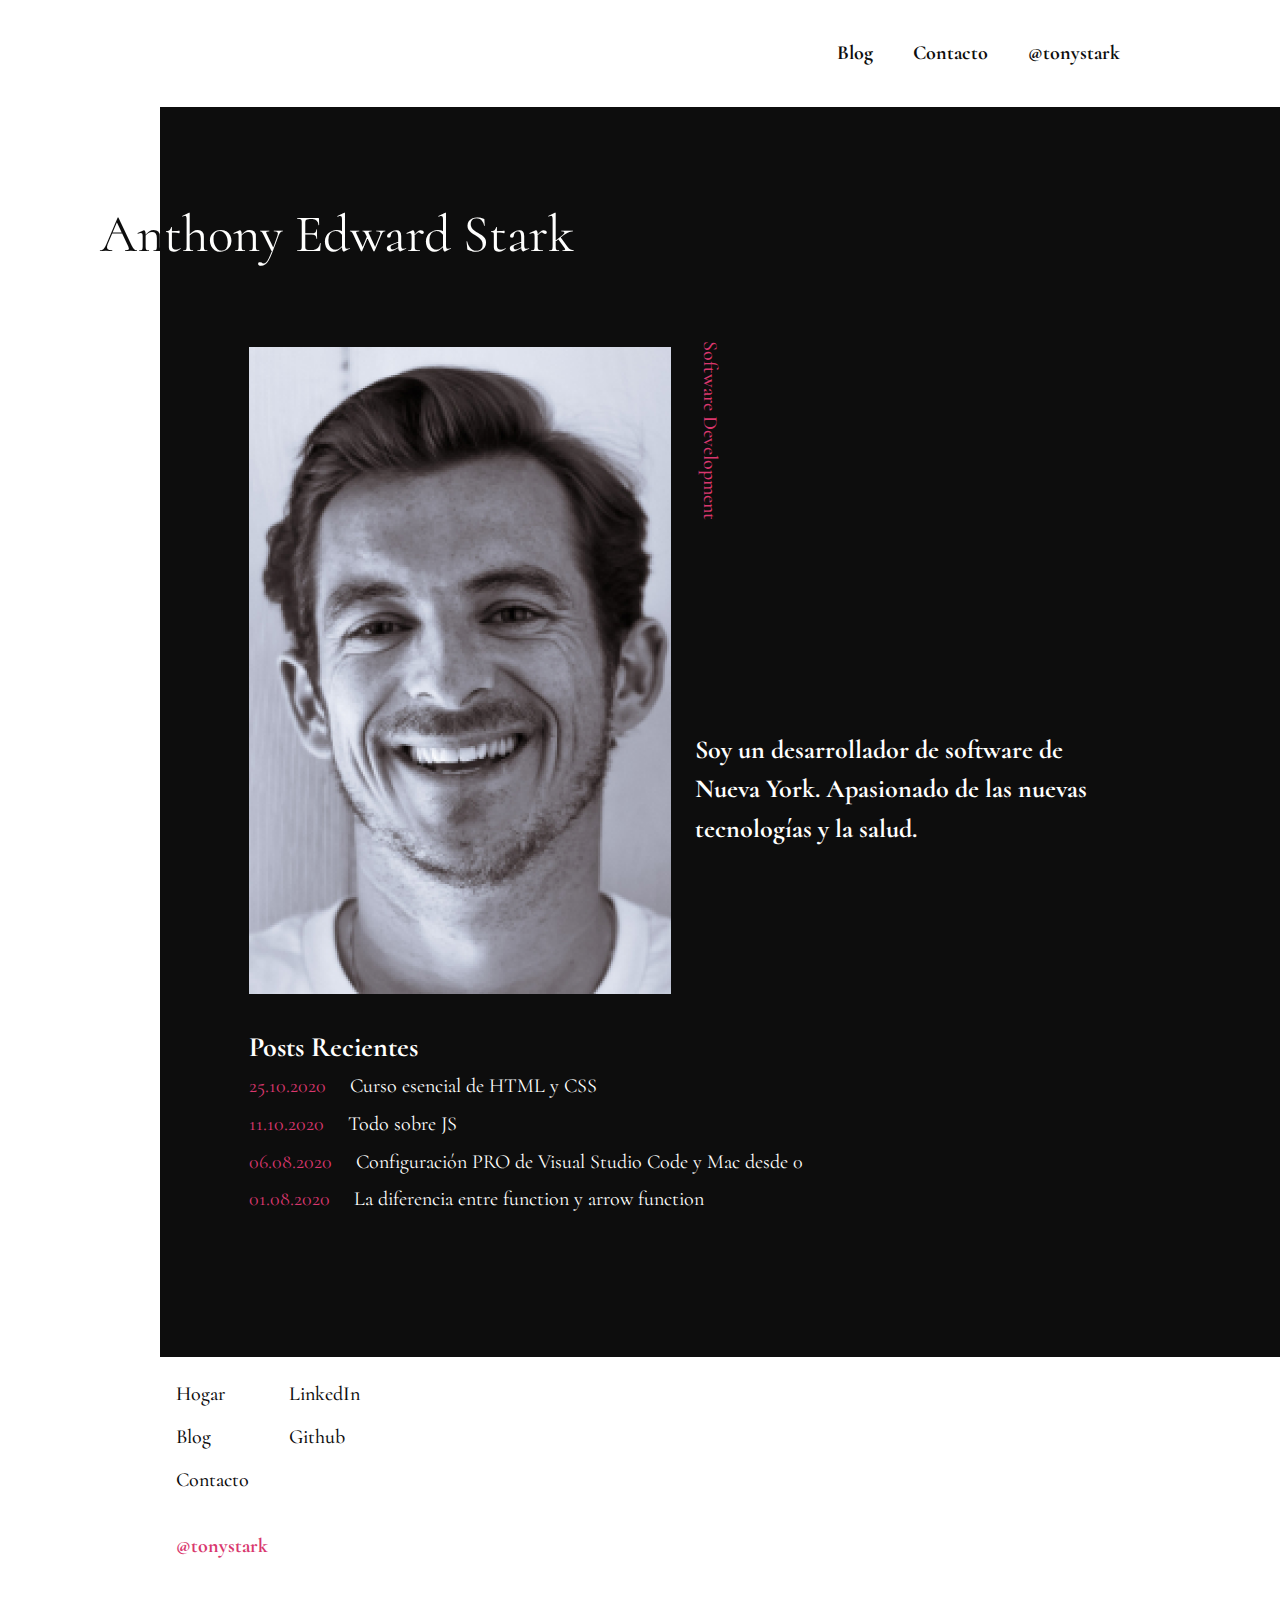
<file: index.html>
<!DOCTYPE html>
<html lang="en">
<head>
    <meta charset="UTF-8">
    <meta http-equiv="X-UA-Compatible" content="IE=edge">
    <meta name="viewport" content="width=device-width, initial-scale=1.0">
    <title>Portafolio - Anthony</title>
    <link rel="stylesheet" href="./css/styles.mobile.css">
    <link rel="stylesheet" href="./css/styles.desktop.css" media="screen and (min-width:768px)">
    <link rel="preconnect" href="https://fonts.gstatic.com">
    <link href="https://fonts.googleapis.com/css2?family=Arvo:wght@700&family=Cormorant:wght@400;500;700&family=Inter&display=swap" rel="stylesheet">
   
</head>
<body>
    <header class="header">
        <nav class="nav space">
            <ul class="menu">
                <li class="menu__item"><a class="menu__link" href="./cursoEscencial.html">Blog</a></li>
                <li class="menu__item"><a class="menu__link" href="./cursoEscencial.html">Contacto</a></li>
                <li class="menu__item"><a class="menu__link" href="./cursoEscencial.html">@tonystark</a></li>
            </ul>
        </nav>
    </header>
    <main class="main-perfil space">
        <h2 class="main-perfil__name"><span class="main-perfil__name-black">An</span>thony Edward Stark</h2>   
        <div class="main-perfil__content">
            <picture class="main-perfil__photo">
                <img class="main-perfil__photo__img" src="./images/perfil-image.png" alt="">
            </picture> 
            <div class="main-perfil__info">
                <p class="main-perfil__profession">Soft­ware Development</p>
                <h3 class="main-perfil__description">Soy un desarrollador de software de  Nueva York. Apasionado de las nuevas tecnologías y la salud.</h3>
            </div>
        </div>
        <div class="posts">
            <h4 class="posts__title">Posts Recientes</h4>
            <ul class="posts__list">
                <li class="posts__list__item"><a class="posts__list__link" href="./cursoEscencial.html"> <span class="posts__list__date">25.10.2020</span>Curso esencial de HTML y CSS</a></li>
                <li class="posts__list__item"><a class="posts__list__link" href="./cursoEscencial.html"> <span class="posts__list__date">11.10.2020</span>Todo sobre JS</a></li>
                <li class="posts__list__item"><a class="posts__list__link" href="./cursoEscencial.html"> <span class="posts__list__date">06.08.2020</span>Configuración PRO de Visual Studio Code y Mac desde 0</a></li>
                <li class="posts__list__item"><a class="posts__list__link" href="./cursoEscencial.html"> <span class="posts__list__date">01.08.2020</span>La diferencia entre function y arrow function</a></li>
            </ul>
        </div>    
    </main>
    <footer class="footer">
        <section class="footer__content space">
            <ul class="menu">
                <li class="menu__item"><a class="menu__link" href="./cursoEscencial.html">Hogar</a></li>
                <li class="menu__item"><a class="menu__link" href="./cursoEscencial.html">Blog</a></li>
                <li class="menu__item"><a class="menu__link" href="./cursoEscencial.html">Contacto</a></li>
            </ul>
            <ul class="menu">
                <li class="menu__item"><a class="menu__link" href="https://www.facebook.com/davidmario.liclacarpio/">LinkedIn</a></li>
                <li class="menu__item"><a class="menu__link" href="https://github.com/DavidMarioLC">Github</a></li>
                
            </ul>
        </section>
        <p class="username space">@tonystark</p>
    </footer>
    <script src="./js/app.js"></script>
</body>
</html>
</file>
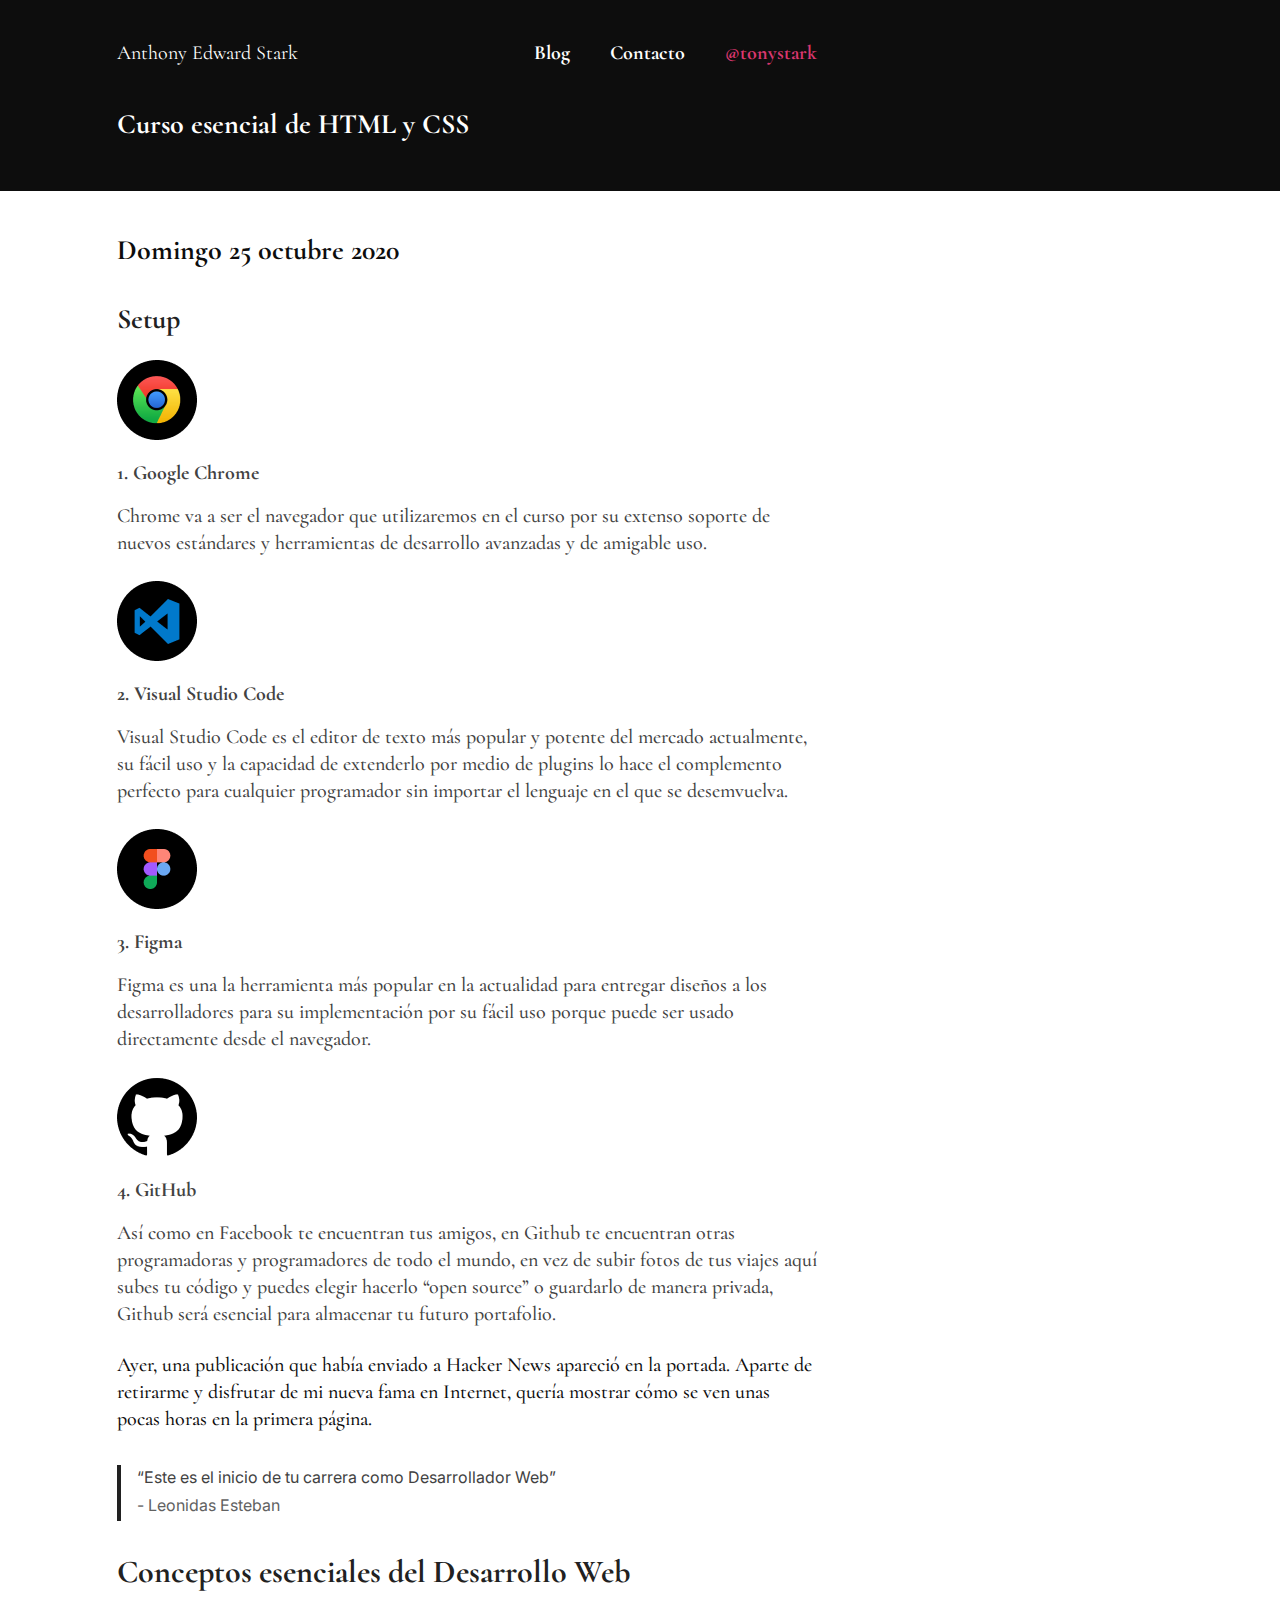
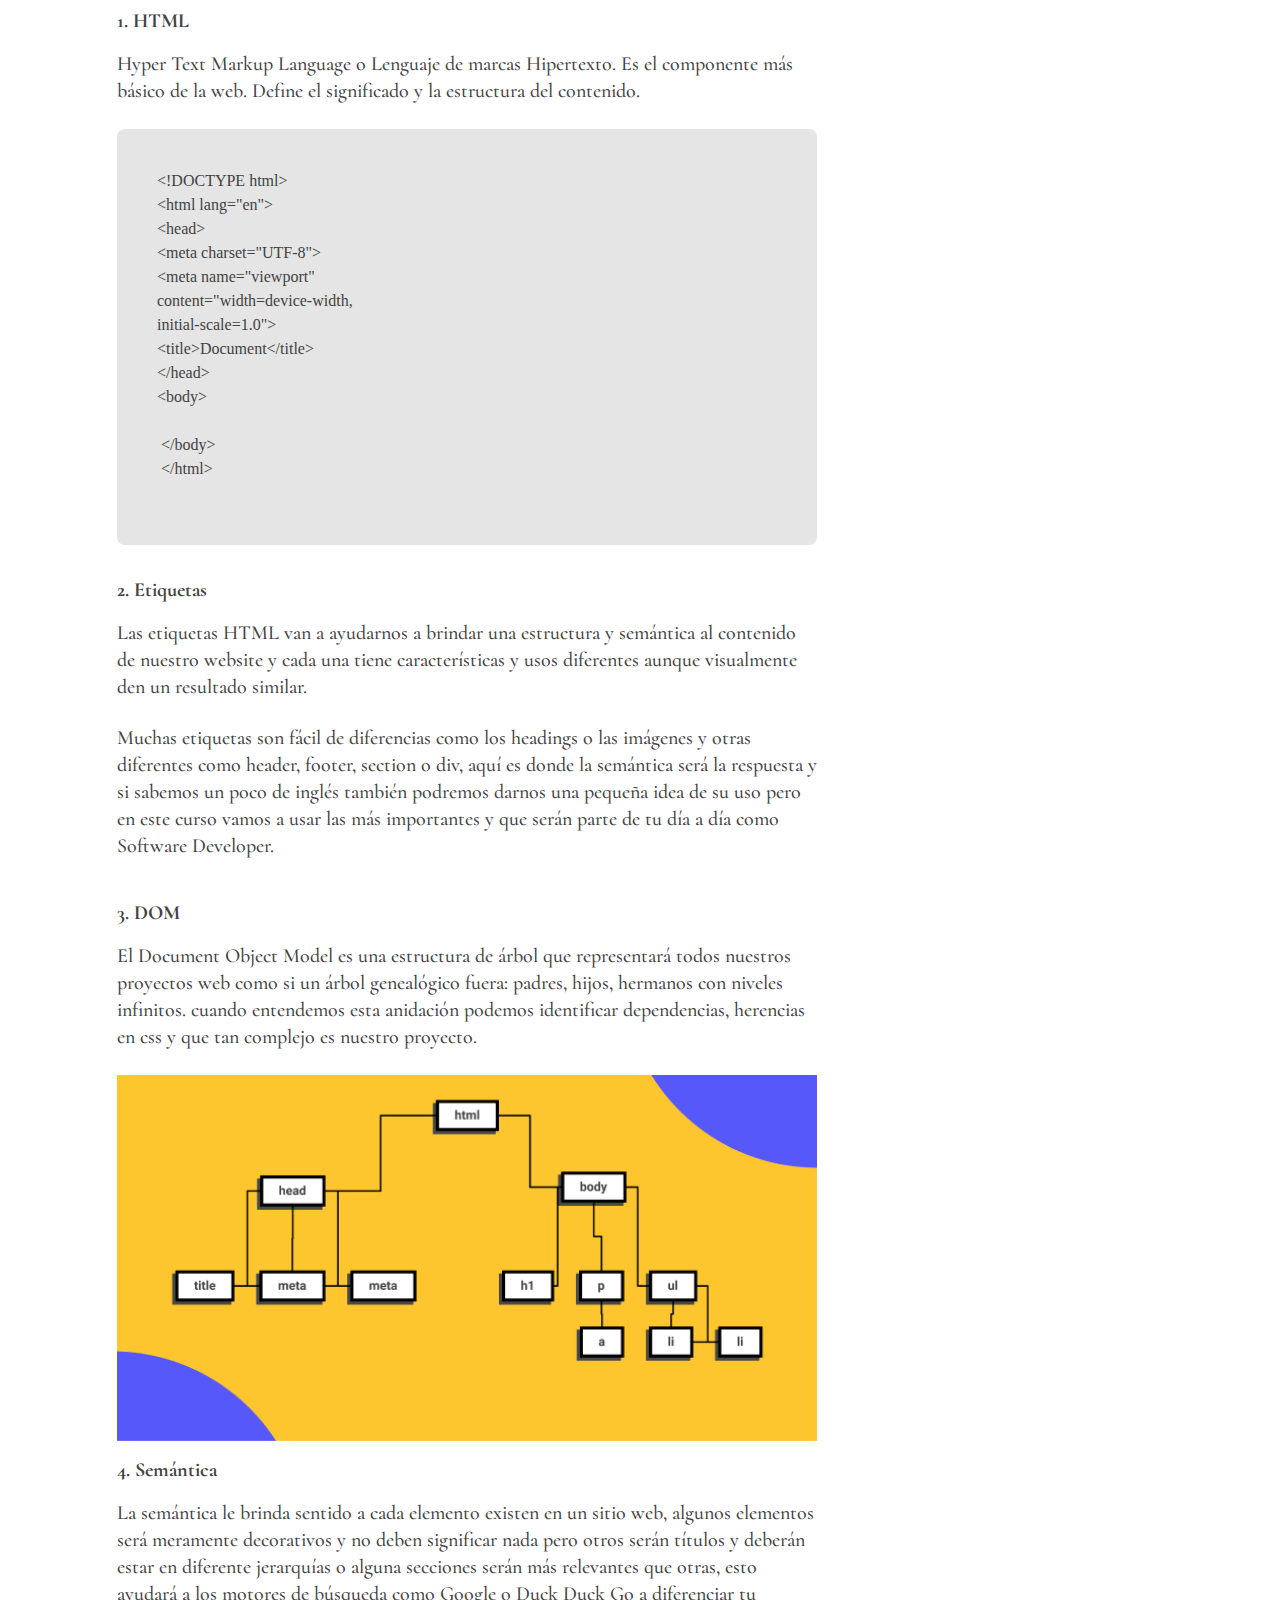
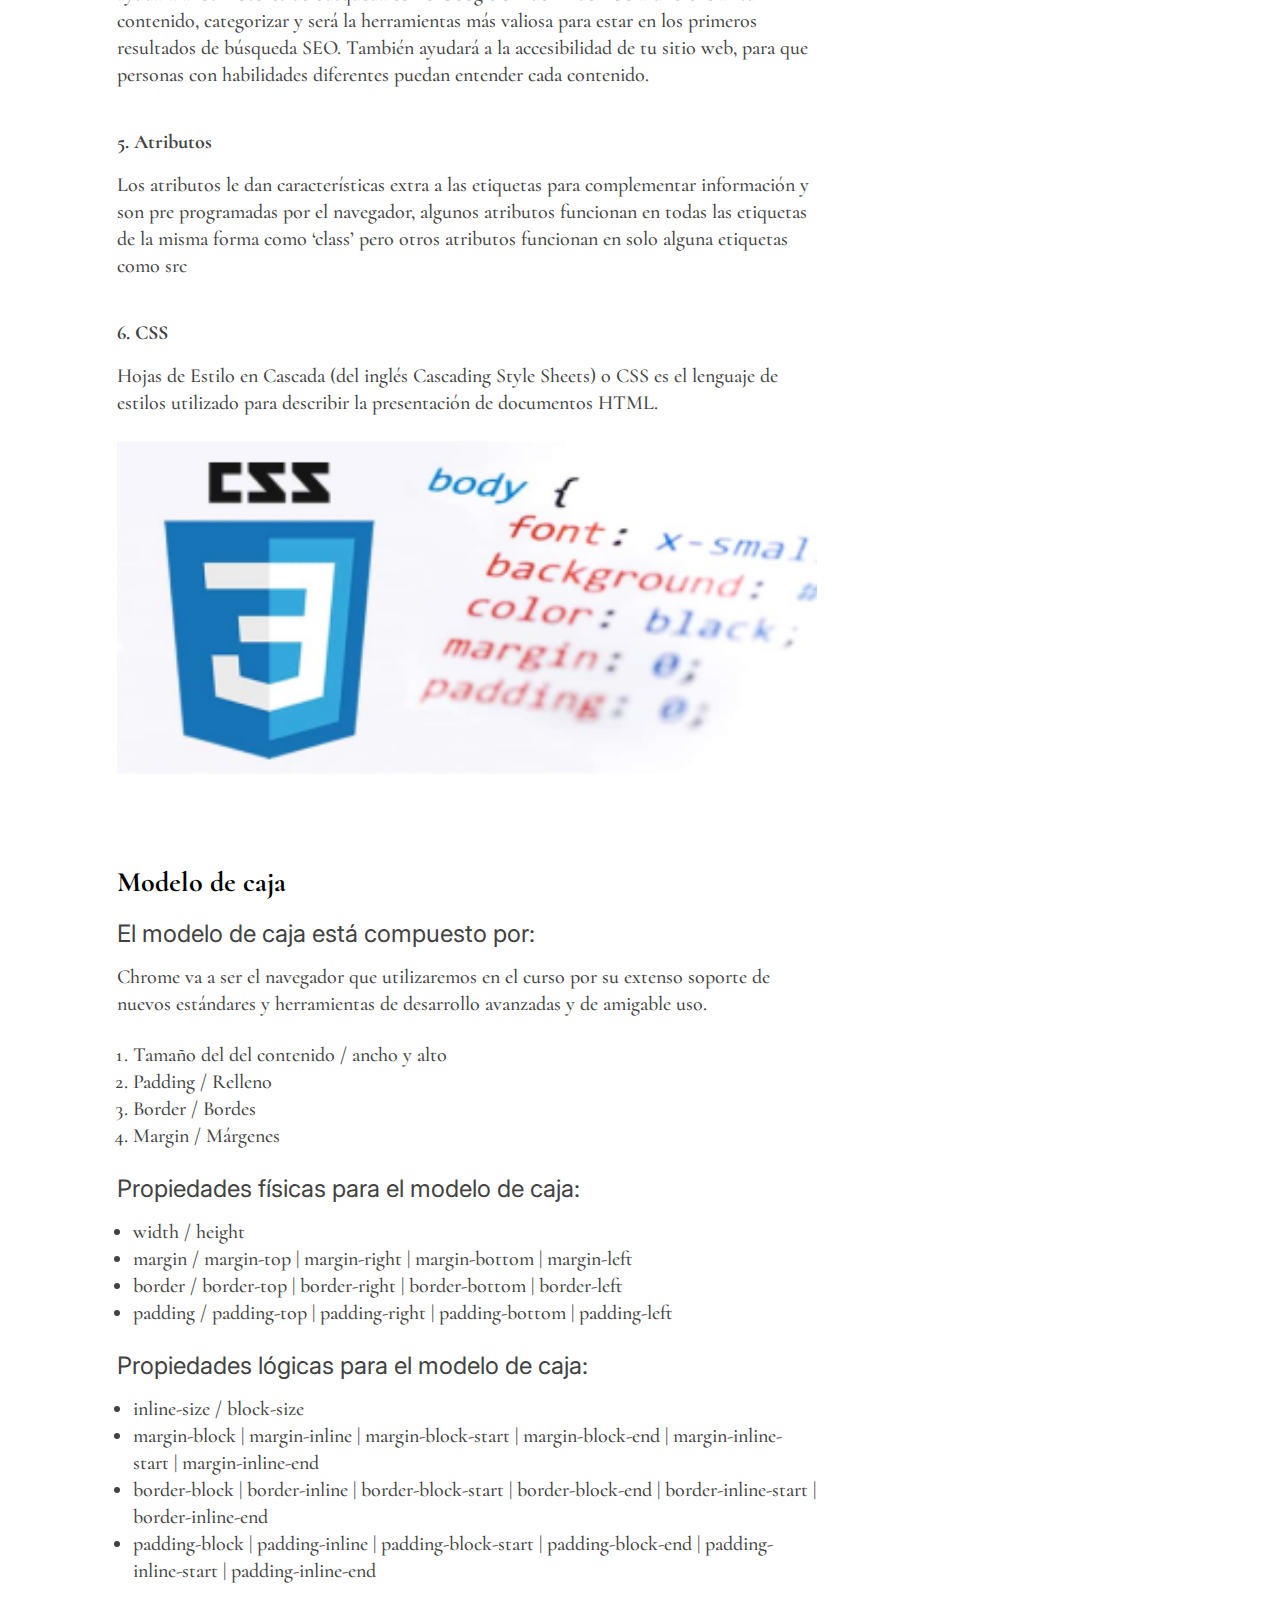
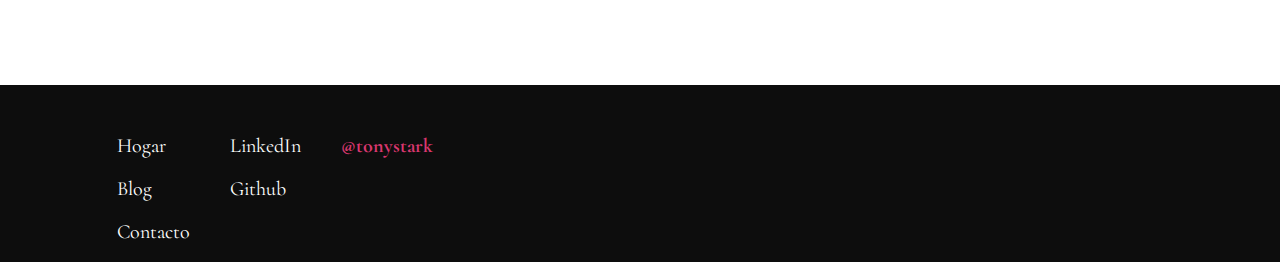
<file: cursoEscencial.html>
<!DOCTYPE html>
<html lang="en">
<head>
    <meta charset="UTF-8">
    <meta http-equiv="X-UA-Compatible" content="IE=edge">
    <meta name="viewport" content="width=device-width, initial-scale=1.0">
    <title>Document</title>
    <link rel="stylesheet" href="./css/styles.course.css">
    <link rel="preconnect" href="https://fonts.gstatic.com">
    <link href="https://fonts.googleapis.com/css2?family=Arvo:wght@700&family=Cormorant:wght@400;500;700&family=Inter&display=swap" rel="stylesheet">
</head>
<body>
    <header class="header">
        <div class="wrapper">
            <div class="header__content content-width">
                <h1 class="header__title"><a class="header__title__link" href="./index.html">Anthony Edward Stark</a></h1>
                <span id="menu-hamburger" class="menu-hamburger">Menú</span>
                <nav id="menu" class="nav">
                    <ul class="menu">
                        <li class="menu__item"><a class="menu__link" href="cursoEscencial.html">Blog</a></li>
                        <li class="menu__item"><a class="menu__link" href="cursoEscencial.html">Contacto</a></li>
                        <li class="menu__item"><a class="menu__link tag" href="./index.html">@tonystark</a></li>
                    </ul>
                </nav>
            </div>
        </div>
    </header>
    <main class="main">
        <section class="breadcrumb">
            <div class="wrapper">
                <section class="breadcrumb__content content-width">
                    <h2 class="title">Curso esencial de HTML y CSS</h2>
                </section>
            </div>
        </section>
        <section class="setup">
            <div class="wrapper">
                <h3 class="setup__date">Domingo 25 octubre 2020</h3>
                <section class="setup__content content-width">
                    <h4 class="title">Setup</h4>
                     <img class="logo" src="./images/logo-chrome.png" alt="logo de chrome" title="logo de chrome">
                    <h5 class="setup-item">1. Google Chrome</h5>
                    <p class="setup-paragraph">Chrome va a ser el navegador que utilizaremos en el curso por su extenso soporte de nuevos estándares y herramientas de desarrollo avanzadas y de amigable uso.</p>  
                    <img class="logo" src="./images/logo-visualStudio.png" alt="logo de visual studio code" title="logo de visual estudio code">   
                    <h5 class="setup-item">2. Visual Studio Code</h5>
                    <p class="setup-paragraph">Visual Studio Code es el editor de texto más popular y potente del mercado actualmente, su fácil uso y la capacidad de extenderlo por medio de plugins lo hace el complemento perfecto para cualquier programador sin importar el lenguaje en el que se desemvuelva.</p>
                    <img class="logo" src="./images/logo-figma.png" alt="logo de figma" title="logo de figma">
                    <h5 class="setup-item">3. Figma</h5>
                    <p class="setup-paragraph">Figma es una la herramienta más popular en la actualidad para entregar diseños a los desarrolladores para su implementación por su fácil uso porque puede ser usado directamente desde el navegador.</p>
                    <img class="logo" src="./images/logo-github.png" alt="logo de github" title="logo de github">
                    <h5 class="setup-item">4. GitHub</h5>
                    <p class="setup-paragraph">Así como en Facebook te encuentran tus amigos, en Github te encuentran otras programadoras y programadores de todo el mundo, en vez de subir fotos de tus viajes aquí subes tu código y puedes elegir hacerlo “open source” o guardarlo de manera privada, Github será esencial para almacenar tu futuro portafolio.</p>
                    <p class="yesterday">Ayer, una publicación que había enviado a Hacker News apareció en la portada. Aparte de retirarme y disfrutar de mi nueva fama en Internet, quería mostrar cómo se ven unas pocas horas en la primera página.</p>
                    <blockquote class="quote">
                        <p class="quote__text">“Este es el inicio de tu carrera como Desarrollador Web”</p>
                        <p class="quote__user">- Leonidas Esteban</p>
                    </blockquote>

                </section>
            </div>
        </section>
        <section class="concepts">
            <div class="wrapper">
                <div class="concepts__content content-width">
                    <h4 class="concepts__title" >Conceptos esenciales del Desarrollo Web</h4>
                    <h5 class="concepts__item">1. HTML</h5>
                    <p class="concepts__paragraph">Hyper Text Markup Language o Lenguaje de marcas Hipertexto. Es el componente más básico de la web. Define el significado y la estructura del contenido.</p>
                    <pre class="code">
&lt;!DOCTYPE html&gt;
&lt;html lang=&quot;en&quot;&gt;
&lt;head&gt;
&lt;meta charset=&quot;UTF-8&quot;&gt;
&lt;meta name=&quot;viewport&quot;
content=&quot;width=device-width,
initial-scale=1.0&quot;&gt;
&lt;title&gt;Document&lt;/title&gt;
&lt;/head&gt;
&lt;body&gt;
 
 &lt;/body&gt;
 &lt;/html&gt;
                    </pre>
                    <h5 class="concepts__item">2. Etiquetas</h5>
                    <p class="concepts__paragraph">Las etiquetas HTML van a ayudarnos a brindar una estructura y semántica al contenido de nuestro website y cada una tiene características y usos diferentes aunque visualmente den un resultado similar.</p>
                    <p class="concepts__paragraph">
                        Muchas etiquetas son fácil de diferencias como los headings o las imágenes y otras diferentes como header, footer, section o div, aquí es donde la semántica será la respuesta y si sabemos un poco de inglés también podremos darnos una pequeña idea de su uso pero en este curso vamos a usar las más importantes y que serán parte de tu día a día como Software Developer.
                    </p>
                    <h5 class="concepts__item">3. DOM</h5>
                    <p class="concepts__paragraph">El Document Object Model es una estructura de árbol que representará todos nuestros proyectos web como si un árbol genealógico fuera: padres, hijos, hermanos con niveles infinitos. cuando entendemos esta anidación podemos identificar dependencias, herencias en css y que tan complejo es nuestro proyecto.</p>
                    <img class="image-dom" src="./images/image-dom.png " alt="imagen del DOM" title="imagen del DOM">
                    <h5 class="concepts__item">4. Semántica</h5>
                    <p class="concepts__paragraph">La semántica le brinda sentido a cada elemento existen en un sitio web, algunos elementos será meramente decorativos y no deben significar nada pero otros serán títulos y deberán estar en diferente jerarquías o alguna secciones serán más relevantes que otras, esto ayudará a los motores de búsqueda como Google o Duck Duck Go a diferenciar tu contenido, categorizar y será la herramientas más valiosa para estar en los primeros resultados de búsqueda SEO. También ayudará a la accesibilidad de tu sitio web, para que personas con habilidades diferentes puedan entender cada contenido.</p>
                    <h5 class="concepts__item">5. Atributos</h5>
                    <p class="concepts__paragraph">Los atributos le dan características extra a las etiquetas para complementar información y son pre programadas por el navegador, algunos atributos funcionan en todas las etiquetas de la misma forma como ‘class’ pero otros atributos funcionan en solo alguna etiquetas como src</p>
                    <h5 class="concepts__item">6. CSS</h5>
                    <p class="concepts__paragraph">Hojas de Estilo en Cascada (del inglés Cascading Style Sheets) o CSS es el lenguaje de estilos utilizado para describir la presentación de 
                    documentos HTML.</p>
                    <img class="image-css" src="./images/image-css.png" alt="logo de css" title="logo de css">
                </div>
            </div>
        </section>
        <section class="boxModel">
            <div class="wrapper">
                <div class="boxModel__content content-width">
                    <h4 class="boxModel__title">Modelo de caja</h4>
                    <h3 class="boxModel-item">El modelo de caja está compuesto por:</h3>
                    <p class="concepts__paragraph">Chrome va a ser el navegador que utilizaremos en el curso por su extenso soporte de nuevos estándares y herramientas de desarrollo avanzadas y de amigable uso.</p>
                    <ol class="concepts__paragraph boxModel-list">
                        <li>Tamaño del del contenido / ancho y alto</li>
                        <li>Padding / Relleno</li>
                        <li>Border / Bordes</li>
                        <li>Margin / Márgenes</li>
                    </ol>
                    <h3 class="boxModel-item">Propiedades físicas para el modelo de caja:</h3>
                    <ul class="concepts__paragraph boxModel-list">
                        <li>width / height</li>
                        <li>margin / margin-top | margin-right | margin-bottom | margin-left</li>
                        <li>border / border-top | border-right | border-bottom | border-left</li>
                        <li>padding / padding-top | padding-right | padding-bottom | padding-left</li>
                    </ul>
                    <h3 class="boxModel-item">Propiedades lógicas para el modelo de caja:</h3>
                    <ul class="concepts__paragraph boxModel-list">
                        <li>inline-size / block-size</li>
                        <li>margin-block | margin-inline | margin-block-start | margin-block-end | margin-inline-start | margin-inline-end</li>
                        <li>border-block | border-inline | border-block-start | border-block-end | border-inline-start | border-inline-end</li>
                        <li>padding-block | padding-inline | padding-block-start | padding-block-end | padding-inline-start | padding-inline-end</li>
                    </ul>
                </div>
            </div>
        </section>
    </main>
    <footer class="footer">
        <div class="wrapper">
            <section class="footer__content">
                <ul class="footer__menu">
                    <li class="footer__menu__item"><a class="footer__menu__link" href="cursoEscencial.html">Hogar</a></li>
                    <li class="footer__menu__item"><a class="footer__menu__link" href="cursoEscencial.html">Blog</a></li>
                    <li class="footer__menu__item"><a class="footer__menu__link" href="cursoEscencial.html">Contacto</a></li>
                </ul>
                <ul class="footer__menu">
                    <li class="footer__menu__item"><a class="footer__menu__link" href="https://www.facebook.com/davidmario.liclacarpio">LinkedIn</a></li>
                    <li class="footer__menu__item"><a class="footer__menu__link" href="https://github.com/DavidMarioLC">Github</a></li>
                    
                </ul>
                <p class="footer__username">@tonystark</p>
            </section>
        </div>
       
    </footer>
    <script src="./js/app.js"></script>
</body>
</html>
</file>
<file: css/styles.mobile.css>
:root {
    /* fonts */
    --arvo: 'Arvo', serif;
    --cormorant: 'Cormorant', serif;
    --inter: 'Inter', sans-serif;
    /* color */
    --softwhite: #EFF0F3;
    --tertiary: #D9376E;
    --orange: #FF8E3C;
    --white: #FFFFFE;
    --black: #0D0D0D;
    --purple: #5928E5;
}

/* resets */
body {

    margin: 0;
}

ul {
    margin: 0;
    padding: 0;
    list-style: none;
}

a {
    text-decoration: none;
}


/* header */


.space {
    margin-left: 60px;
}

.header .menu {
    height: 107px;
    display: flex;
    justify-content: flex-end;
    align-items: center;
    gap: 40px;
    margin-right: 16px;

}

.header .menu .menu__link {
    font-family: var(--cormorant);
    font-size: 1.25rem;
    font-weight: 700;
    line-height: 27px;
    color: var(--black);
}

/* main */
.main-perfil {
    background-color: var(--black);
    padding: 40px 32px 34px 16px;
    position: relative;
}

.main-perfil__name {
    margin: 0;
    position: absolute;
    left: -42px;
    font-family: var(--cormorant);
    font-weight: 400;
    font-size: 2.18rem;
    line-height: 45.7px;
    color: var(--white);
}

.main-perfil__name-black {
    color: var(--black);
}

.main-perfil__photo {
    display: block;
    margin-top: 70px;
}

.main-perfil__photo__img {
    display: block;
    width: 100%;
    max-width: 100%;
}

.main-perfil__profession {
    font-family: var(--cormorant);
    font-size: 1.25rem;
    color: var(--tertiary);
    line-height: 27px;
    font-weight: 500;
}

.main-perfil__description {
    color: var(--white);
    font-family: var(--cormorant);
    font-size: 1.75rem;
    line-height: 39.4px;
    font-weight: 700;
}

/* posts */
.posts {
    margin-top: 40px;
}

.posts__title {
    margin: 0;
    margin-bottom: 16px;
    font-family: var(--cormorant);
    color: var(--white);
    font-size: 1.75rem;
    font-weight: 700;
    line-height: 26.4px;

}



.posts__list__link {
    display: inline-block;
    color: var(--white);
    font-family: var(--inter);
    font-size: 0.8rem;
    line-height: 21.6px;
    margin-bottom: 16px;
}

.posts__list__link:hover {
    color: #D9376E;
}

.posts__list__link::before {
    content: "- ";
}

.posts__list__date {
    display: none;
}

/* footer */
.footer {
    margin-bottom: 48px;
}

.footer__content {
    display: flex;
    gap: 40px;
    padding: 24px 0;
    padding-left: 16px;
}

.footer .menu .menu__link {
    display: block;
    padding-bottom: 16px;
    font-family: var(--cormorant);
    color: var(--black);
    font-weight: 500;
    font-size: 1.25rem;
    line-height: 27px;
}

.footer .username {
    margin-top: 0;
    margin-bottom: 0;
    font-family: var(--cormorant);
    color: var(--tertiary);
    font-weight: 700;
    font-size: 1.25rem;
    padding-left: 16px;
}
</file>
<file: css/styles.desktop.css>
:root {
    /* fonts */
    --arvo: 'Arvo', serif;
    --cormorant: 'Cormorant', serif;
    --inter: 'Inter', sans-serif;
    /* color */
    --softwhite: #EFF0F3;
    --tertiary: #D9376E;
    --orange: #FF8E3C;
    --white: #FFFFFE;
    --black: #0D0D0D;
    --purple: #5928E5;
}

.space {
    margin-left: 160px;
}

.main-perfil__name {
    font-size: 3.3rem;
    line-height: 95.9px;
    font-weight: 400;

}



.header .menu {
    margin-right: 160px;

}

/* main */
.main-perfil {
    padding: 80px 32px 130px 89px;

}

.main-perfil__name {
    left: -60px;

}

.main-perfil__content {
    display: flex;
    align-items: flex-end;

}



.main-perfil__profession {
    font-size: 1rem;
    transform: rotate(90deg);
    display: inline-block;
    margin: 0;
    margin-bottom: 24px;
    position: absolute;
    top: 280px;
    left: 216px;
}

.main-perfil__description {
    font-size: 18px;
}

.main-perfil__info {
    padding-left: 24px;
    max-width: 422px;

}

.main-perfil__photo {
    margin-top: 160px;
}

.main-perfil__photo__img {
    max-width: 422px;

}

.posts__list__link {
    font-size: 1.25rem;
    font-family: var(--cormorant);
    text-align: left;

}



.posts__list__link::before {
    content: " ";
}

.posts__list__date {
    margin-right: 24px;
    display: inline-block;
    font-family: var(--cormorant);
    color: var(--tertiary);
}

@media screen and (min-width:1200px) {
    .main-perfil__description {
        font-size: 26px;
    }

    .main-perfil__info {
        padding-left: 24px;
        max-width: 422px;
        padding-bottom: 120px;
    }

    .main-perfil__profession {
        font-size: 1.25rem;
        transform: rotate(90deg);
        display: inline-block;
        margin: 0;
        margin-bottom: 24px;
        position: absolute;
        top: 310px;
        left: 460px;
    }
}
</file>
<file: css/styles.course.css>
:root {
    /* fonts */
    --arvo: 'Arvo', serif;
    --cormorant: 'Cormorant', serif;
    --inter: 'Inter', sans-serif;
    /* color */
    --softwhite: #EFF0F3;
    --tertiary: #D9376E;
    --orange: #FF8E3C;
    --white: #FFFFFE;
    --black: #0D0D0D;
    --purple: #5928E5;
    --gray: #424242;
}

body,
p,
h1,
h2,
h3,
h4,
h5 {
    margin: 0;
}

ul {
    margin: 0;
    padding: 0;
}



.header {
    height: 107px;
    background-color: var(--black);
    position: fixed;
    width: 100%;

}

.wrapper {
    max-width: 1046px;
    margin: auto;
    padding: 0 1rem;
}



.header__content {

    height: 107px;
    display: flex;
    align-items: center;
    justify-content: space-between;

}

.header__title {
    font-size: 1.25rem;
    font-family: var(--cormorant);
    color: var(--white);
    font-weight: 400;
    line-height: 24.64px;
}

.header__title__link {
    text-decoration: none;
    color: var(--white);
}

/* menu */
.menu-hamburger {
    display: inline-block;
    font-size: 1.25rem;
    font-family: var(--cormorant);
    color: var(--white);
    line-height: 27px;
    cursor: pointer;
}

.nav {
    display: none;
    position: fixed;
    width: 100%;
    left: 0;
    top: 107px;
    background-color: var(--black);
    padding: 89px 0;
}

.menu {
    padding-left: 16px;
    height: 100vh;
    margin: 0;
    list-style: none;


}

.menu__item {
    margin-bottom: 1.5rem;
}


.menu__link {
    text-decoration: none;
    color: var(--white);
    font-family: var(--cormorant);
    font-size: 2.18rem;
    line-height: 45.7px;
    font-weight: 500;

}

.tag {
    color: var(--tertiary);
    font-size: 1.75rem;
    line-height: 39.4px;
    font-weight: 600;

}

.hidden {
    display: none;
}

.show {
    display: block;
}

.main {
    text-align: left;
    padding-top: 107px;
}

/* breadcrumb */
.breadcrumb {
    background-color: var(--black);
    padding-bottom: 26px;
}

.breadcrumb .title {
    font-family: var(--cormorant);
    font-size: 1.75rem;
    color: var(--white);
    font-weight: 700;
}

.title {
    font-family: var(--cormorant);
    font-size: 1.75rem;
    color: #212121;
    font-weight: 700;
    margin-bottom: 24px;
}

.setup__date {
    font-family: var(--cormorant);
    font-size: 1.75rem;
    font-style: normal;
    color: var(--black);
    font-weight: 700;
    line-height: 39.4px;
    margin-top: 40px;
    margin-bottom: 32px;
}

.setup-item,
.concepts__item {
    font-family: var(--cormorant);
    font-size: 1.25rem;
    font-weight: 700;
    line-height: 27px;
    padding: 1rem 0;
    color: var(--gray);
}

.setup-paragraph,
.concepts__paragraph {
    font-family: var(--cormorant);
    color: var(--gray);
    font-weight: 500;
    font-size: 1.25rem;
    line-height: 27px;
    margin-bottom: 24px;
}

.yesterday {
    margin-top: 8px;
    margin-bottom: 32px;
    font-family: var(--cormorant);
    color: var(--black);
    font-weight: 500;
    font-size: 1.25rem;
    line-height: 27px;

}

.quote {
    margin: 0;
    padding-left: 16px;
    border-left: 4px solid #212121;
    margin-bottom: 32px;
}

.quote__text {
    color: var(--gray);
    font-family: var(--inter);
    font-weight: 400;
    font-size: 1rem;
    line-height: 24px;
}

.quote__user {
    font-weight: 400;
    font-size: 1rem;
    line-height: 32px;
    font-family: var(--inter);
    color: #616161;

}

/* conceptos */
.concepts__title {
    font-family: var(--cormorant);
    font-size: 2rem;
    line-height: 38.75px;
    color: #212121;
    font-weight: 700;
}

.image-dom {
    width: 100%;
    display: block;
}

.code {
    font-family: Roboto;
    color: var(--gray);
    background-color: #E5E5E5;
    padding: 40px;
    line-height: 24px;
    border-radius: 8px;

}

.image-css {
    width: 100%;
    display: block;
    margin-bottom: 95px;
}

/* box model */
.boxModel {
    margin-bottom: 40px;
}

.boxModel__title {
    margin-bottom: 24px;
    font-size: 1.75rem;
    font-weight: 700;
    line-height: 26.4px;
    font-family: var(--cormorant);
}

.boxModel-item {
    font-weight: 400;
    font-size: 1.5rem;
    line-height: 29.05px;
    font-family: var(--inter);
    color: var(--gray);
    margin-bottom: 1rem;
}

.boxModel-list {
    padding-left: 16px;
}

/* footer */
.footer {
    background-color: var(--black);

}

.footer__content {
    display: flex;
    flex-wrap: wrap;
    gap: 40px;
    padding-top: 48px;

}


.footer__menu {
    list-style: none;

}

.footer__menu__item {
    margin-bottom: 16px;
}


.footer__menu__link {
    font-family: var(--cormorant);
    color: var(--white);
    font-size: 1.25rem;
    line-height: 27px;
    text-decoration: none;

}

.footer__username {
    width: 100%;
    color: var(--tertiary);
    font-family: var(--cormorant);
    font-size: 1.25rem;
    line-height: 27px;
    font-weight: 700;
    margin-bottom: 48px;
}

@media screen and (min-width:768px) {
    .menu-hamburger {
        display: none;
    }

    .nav {
        position: inherit;
        display: block;
        padding: 0;
        width: auto;
        background: none;
    }

    .menu {

        height: 107px;
        height: auto;
        display: flex;
        align-items: center;
        gap: 40px;

    }

    .menu .menu__item {
        margin: 0;
    }

    .menu .menu__link {
        font-size: 1.25rem;
        font-weight: 700;
        line-height: 27px;

    }

    .content-width {
        max-width: 700px;
    }

    .boxModel {
        margin-bottom: 100px;
    }

    .footer__username {
        width: auto;
    }
}
</file>
